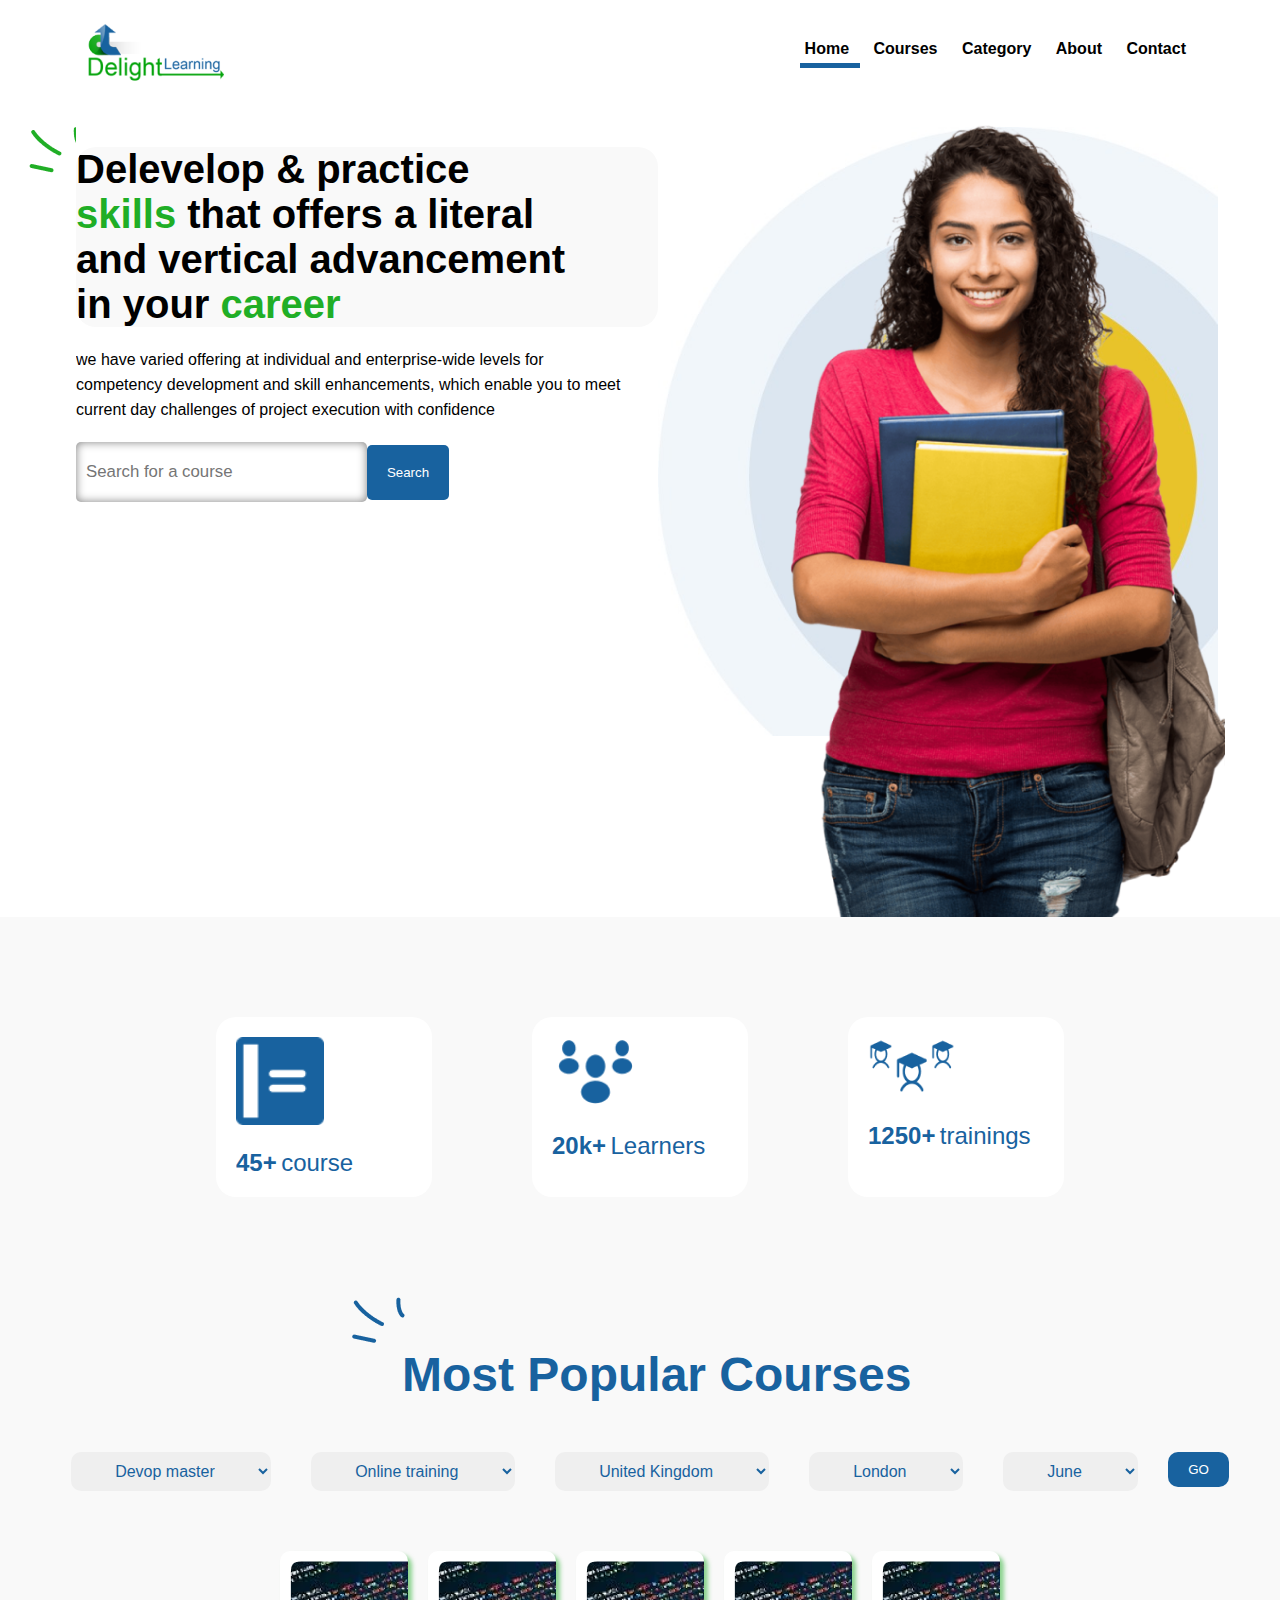
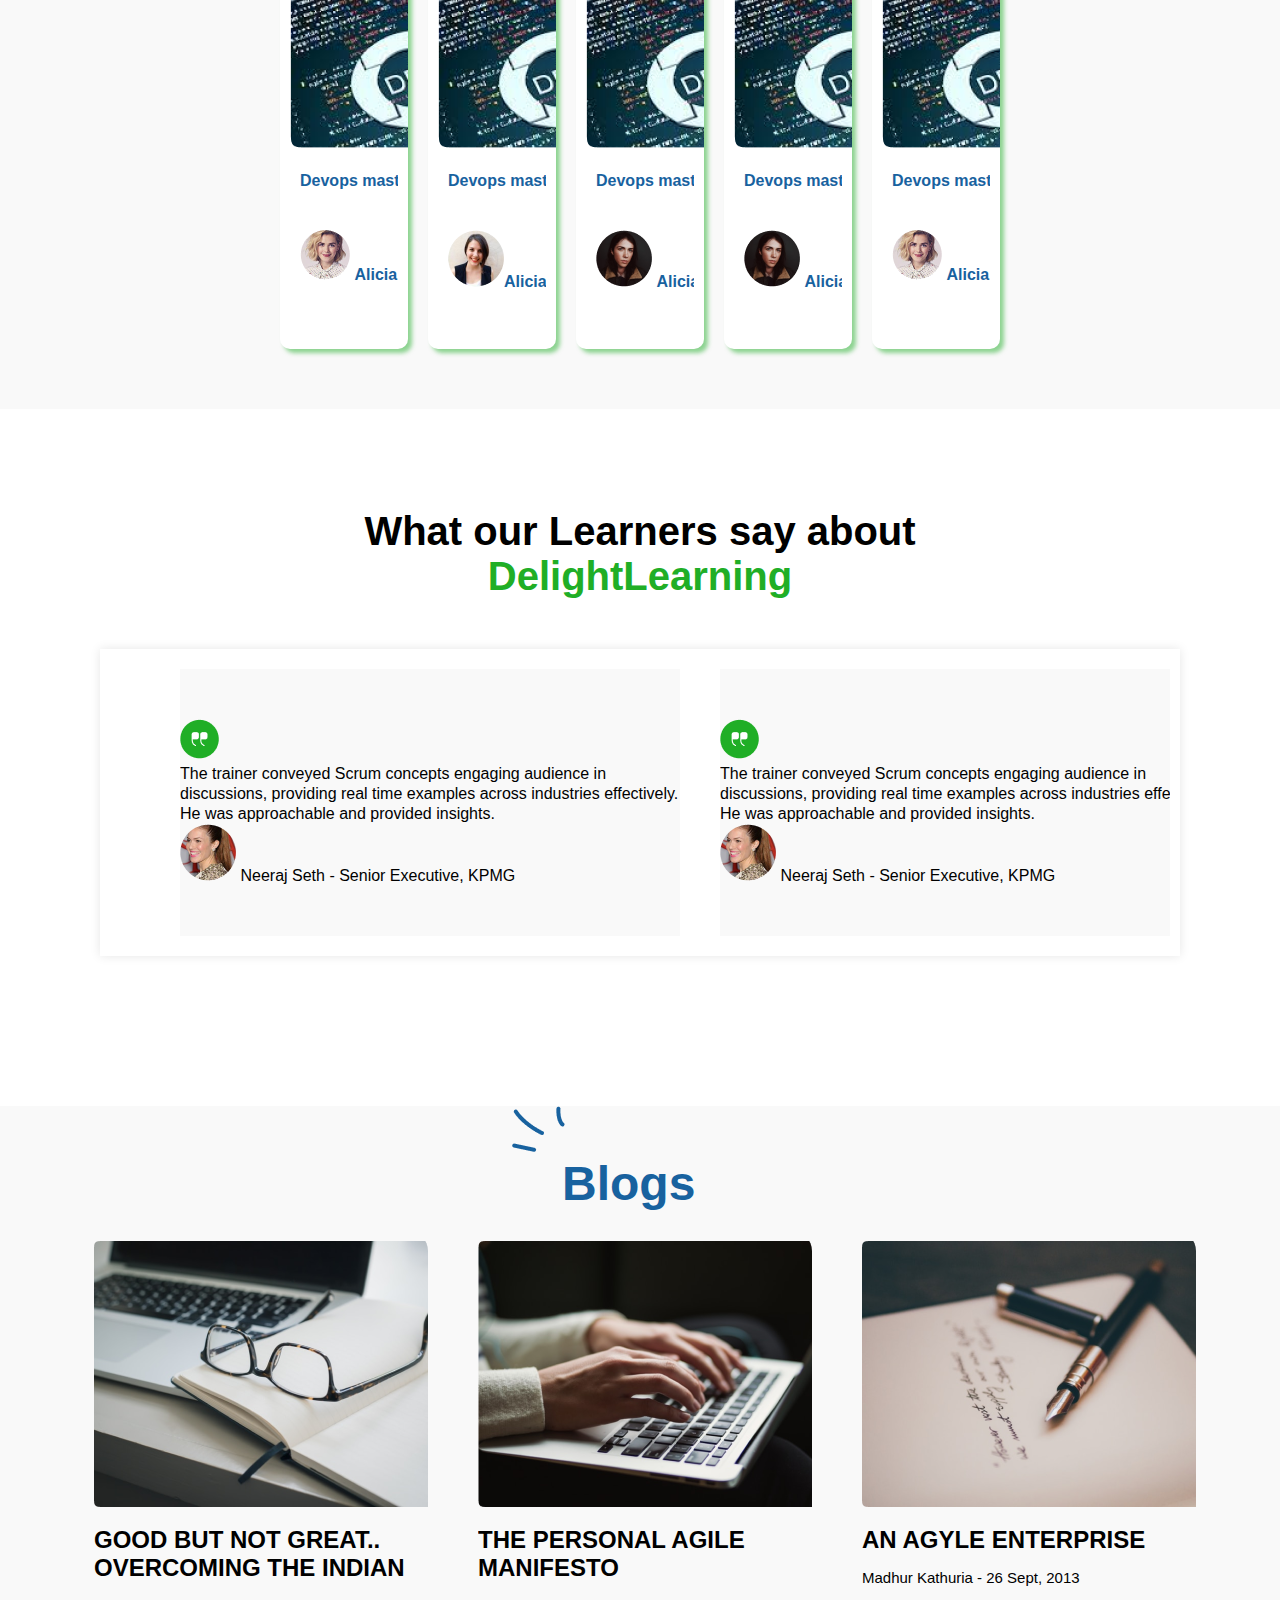
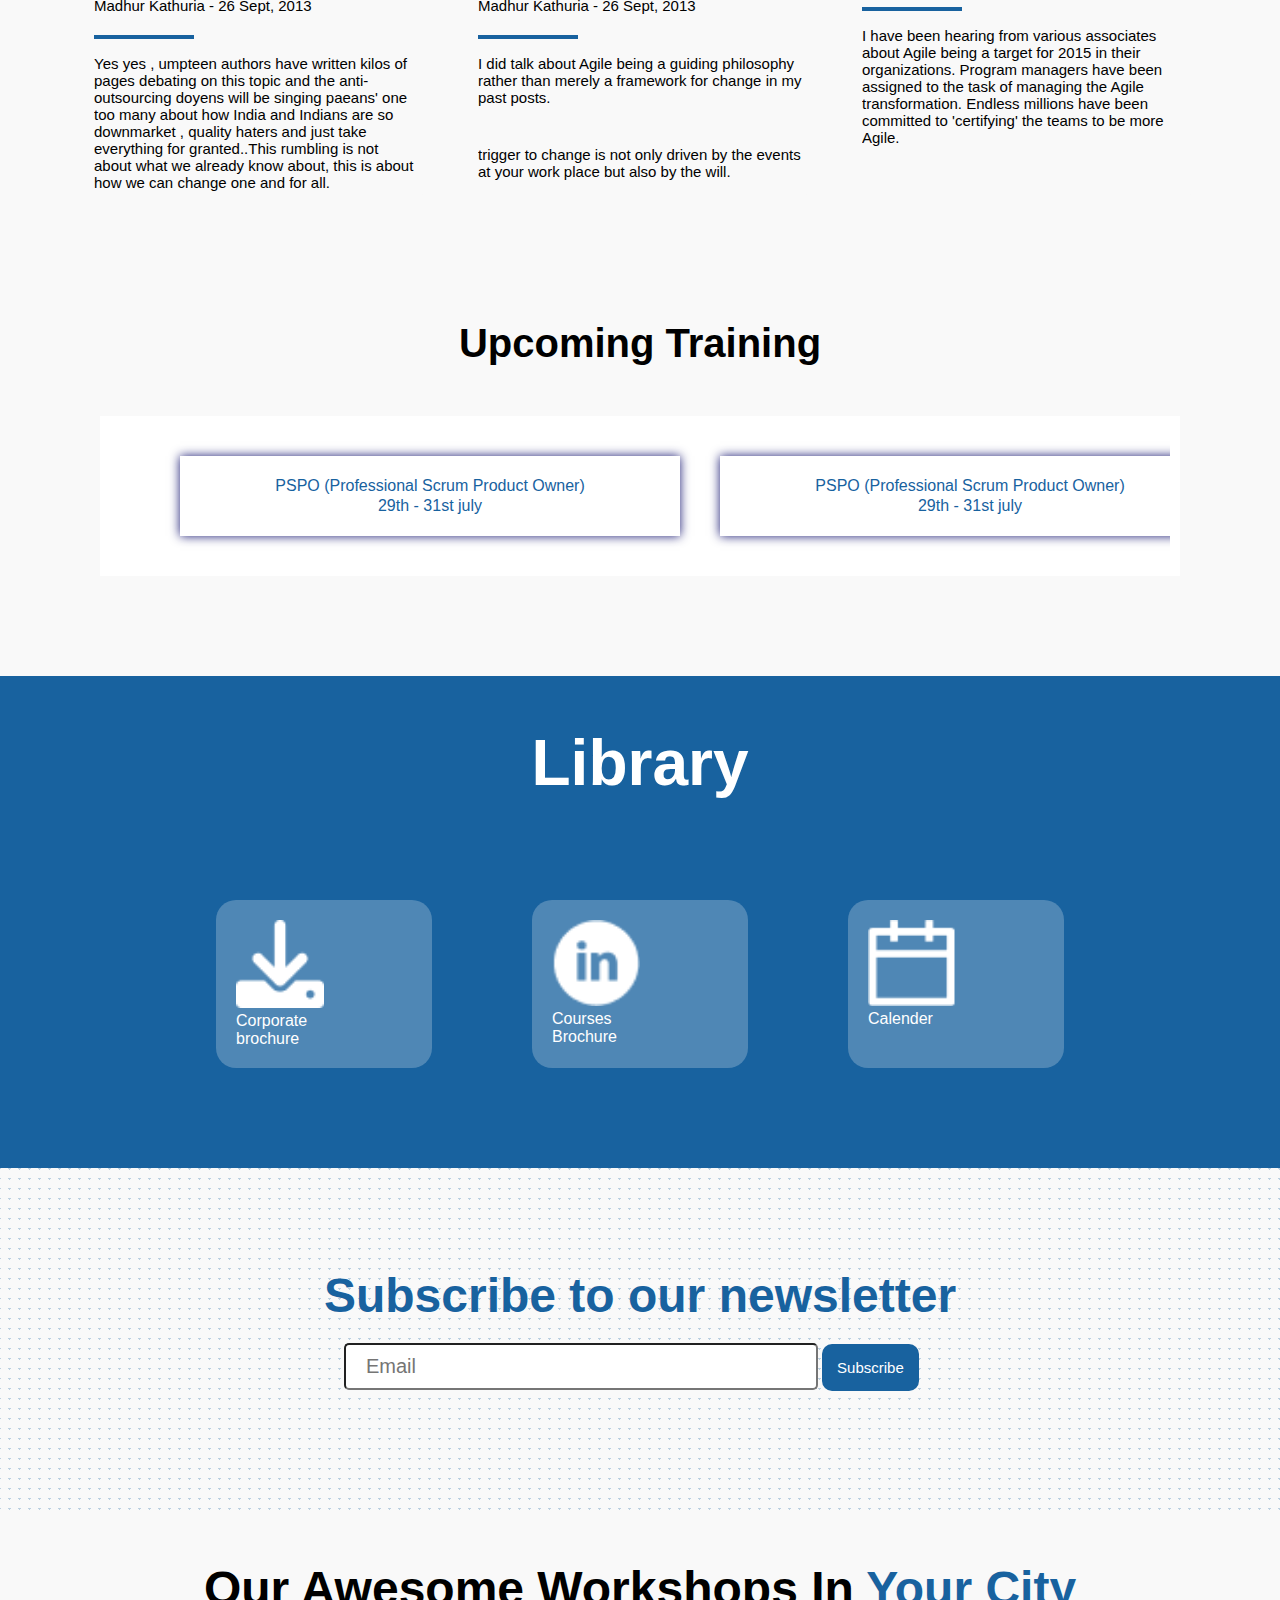
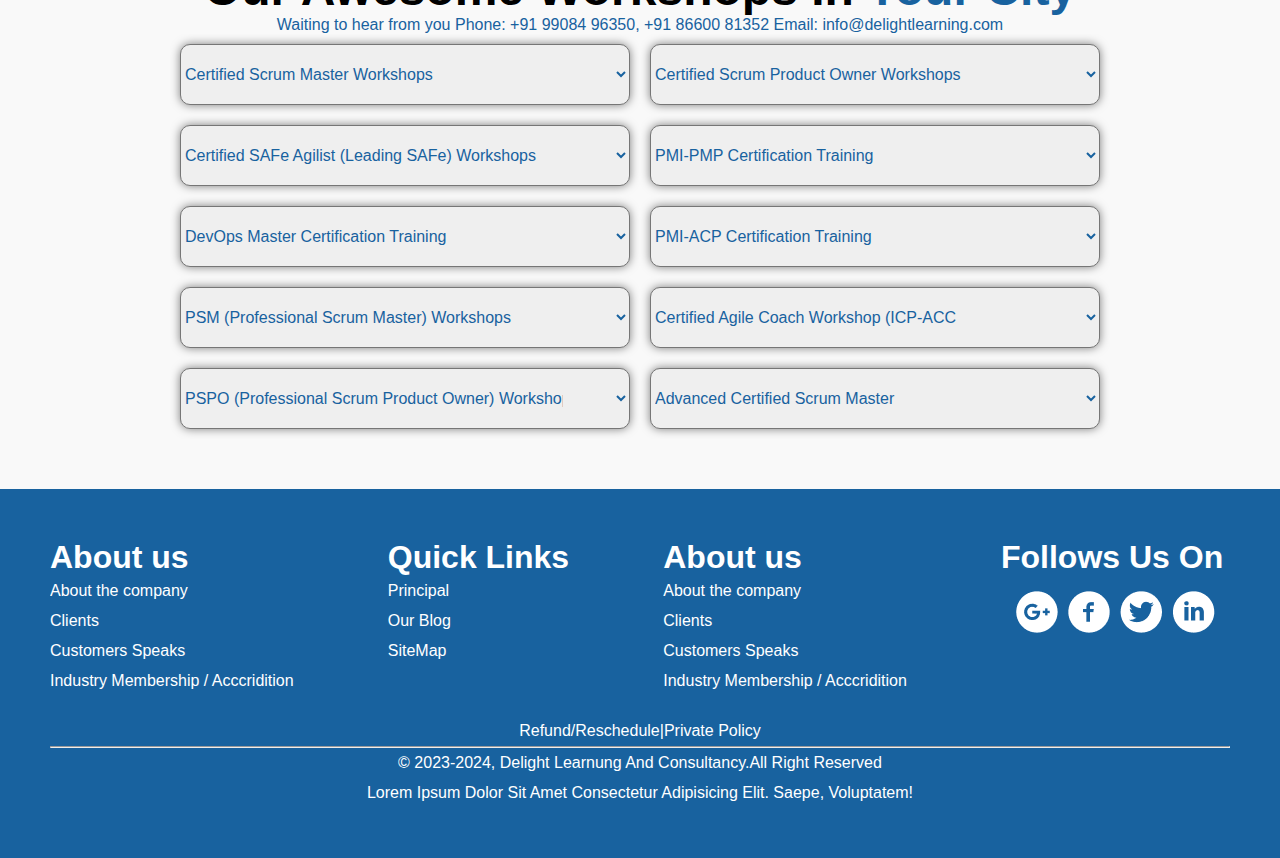
<file: index.html>
<!DOCTYPE html>
<html lang="en">
<head>
    <meta charset="UTF-8">
    <meta http-equiv="X-UA-Compatible" content="IE=edge">
    <meta name="viewport" content="width=device-width, initial-scale=1.0">
    <link rel="stylesheet" href="style.css">
    <link rel="icon" href="images/logo.png">
    <title>delight learning</title>
</head>
<body>

    <!--      THIS IS THE NAV BAR      -->

        <nav>
            <div class="logo">
                 <img src="images/logo.png" alt="logo" width="100%">
            </div>
           
            <ul>
                <div class="menu" id="menu">
                    <li><a href="#">Home</a></li>
                    <li><a href="#">Courses</a></li>
                    <li><a href="#">Category</a></li>
                    <li><a href="#">About</a></li>
                    <li><a href="#">Contact</a></li>
                </div> 
                
            </ul>


            <div class="togglebar" id="togglebar">
                <div class="menu-togglebar" id="menu-toggle">
                    <div class="bar"></div>
                    <div class="bar"></div>
                    <div class="bar"></div>
                </div>
            </div>

         
        </nav>


        <!--     THIS IS THE HEADING     -->
<header>

    <div class="container-of-all">
        <div class="head-content">
            <div>
                 <img src="images/Subtract.png" style="margin-left: 29px;">
            </div>

           <div class="info">
                 <h1>Delevelop & practice <br> <strong>skills</strong>  that offers a literal <br> and vertical advancement <br> in your <strong>career</strong>  </h1>
                 
                <p>we have varied offering at individual and enterprise-wide levels for competency development and skill enhancements, which enable you to meet current day challenges of project execution with confidence </p>

                <div class="rent">
                    <input type="search" placeholder="Search for a course"><button>Search</button>
                </div>

            </div>

             <div class="img-tin">
                <div>
                    <img src="images/hoverbg.jg.jpg" class="woman-bg" width="90%" height="90%">
                </div>

                <div>
                        <img src="images/pngwing.png" class="woman" width="100%" height="105%">
                </div>

    
        </div>

      
    </div> 

</header>

<section class="about-us">

    <div class="about-container">

        <div class="about-card">
            <img src="images/notebook.png" width="50%" >
            <div class="about-card-content">
                <strong>45+</strong> <small>course</small>
            </div>
        </div>

        <div class="about-card">
            <img src="images/group.png" width="50%">
            <div class="about-card-content">
                <strong>20k+</strong> <small>Learners</small>
            </div>
        </div>

        <div class="about-card">
            <img src="images/Group 7.png" width="50%">
            <div class="about-card-content">
                <strong>1250+</strong> <small>trainings</small>
            </div>
        </div>

    </div>

    <div class="courses">
        <div class="hdn">
            <div>
                <img src="images/Subtract2.png";>
            </div>
            <div>
                <h1>Most Popular Courses</h1>
            </div>
        </div>
       
        <div class="drop-down-container">
            <div class="dropdown-menu">

                <div class="down">
                    <select name="dropdown" id="menu">
                        <option value="">Devop master</option>
                    </select>
                </div>

                <div class="down">
                    <select name="dropdown" id="menu">
                        <option value="">Online training</option>
                    </select>
                </div>

                <div class="down">
                    <select name="dropdown" id="menu">
                        <option value="">United Kingdom</option>
                    </select>
                </div>

                <div class="down">
                    <select name="dropdown" id="menu">
                        <option value="">London</option>
                    </select>
                </div>

                <div class="down">
                    <select name="dropdown" id="menu">
                        <option value="">June</option>
                    </select>
                </div>  

                <div class="menu-btn">
                    <button>GO</button>
                </div>


            </div>
        </div>


        <!--     THIS IS THE COURSE card     -->

        <div class="slide-course-container">

            <div class="course-slide">
                <img src="images/devops.png">
                <div class="course-slide-content">
                    <div>
                        <span>Devops master</span> <strong>$50</strong>
                    </div>

                    <hr>

                    <div>
                        <img src="images/Ellipse 4.png"> <span>Alicia kate</span> <strong>4.5</strong>
                    </div>

                </div>
            </div>

            <div class="course-slide">
                <img src="images/devops.png"> 
                <div class="course-slide-content">
                    <div>
                        <span>Devops master</span> <strong>$50</strong>
                    </div>

                    <hr>

                    <div>
                        <img src="images/Ellipse 12b.png"><span>Alicia kate</span> <strong>4.5</strong>
                    </div>

                </div>
            </div>


             <div class="course-slide">
                <img src="images/devops.png">
                <div class="course-slide-content">
                    <div>
                        <span>Devops master</span> <strong>$50</strong>
                    </div>

                    <hr>

                    <div>
                        <img src="images/Ellipse 12c.png"> <span>Alicia kate</span> <strong>4.5</strong>
                    </div>

                </div>
            </div>

            <div class="course-slide">
                <img src="images/devops.png">
                <div class="course-slide-content">
                    <div>
                        <span>Devops master</span> <strong>$50</strong>
                    </div>

                    <hr>

                    <div>
                        <img src="images/Ellipse 12c.png"> <span>Alicia kate</span> <strong>4.5</strong>
                    </div>

                </div>
            </div>

            <div class="course-slide">
                <img src="images/devops.png">
                <div class="course-slide-content">
                    <div>
                        <span>Devops master</span> <strong>$50</strong>
                    </div>

                    <hr>

                    <div>
                        <img src="images/Ellipse 4.png"> <span>Alicia kate</span> <strong>4.5</strong>
                    </div>

                </div>
            </div>



        </div>


    </div>


</section>

        <!--    THIS IS THE LEARNERS SLIDER    -->

<section class="learners">
       
        <h1>What our Learners say about <br> <span>DelightLearning</span></h1>
      <div class="learners-container">

        <div class="learn-card">
            <div>
                <img src="images/Group 9.png">
            </div>
            <div class="learners-content">
                <p>The trainer conveyed Scrum concepts engaging audience in discussions, providing real time examples across industries effectively. He was approachable and provided insights.</p>
            </div>

            <div>
                <img src="images/Ellipse 12.png" alt="">
                <span>Neeraj Seth - Senior Executive, KPMG</span>
            </div>
            
        </div>

        <div class="learn-card">
            <div>
                <img src="images/Group 9.png">
            </div>
            <div class="learners-content">
                <p>The trainer conveyed Scrum concepts engaging audience in discussions, providing real time examples across industries effectively. He was approachable and provided insights.</p>
            </div>

            <div>
                <img src="images/Ellipse 12.png" alt="">
                <span>Neeraj Seth - Senior Executive, KPMG</span>
            </div>
            
        </div>

        <div class="learn-card">
            <div>
                <img src="images/Group 9.png">
            </div>
            <div class="learners-content">
                <p>The trainer conveyed Scrum concepts engaging audience in discussions, providing real time examples across industries effectively. He was approachable and provided insights.</p>
            </div>

            <div>
                <img src="images/Ellipse 12.png" alt="">
                <span>Neeraj Seth - Senior Executive, KPMG</span>
            </div>
            
        </div>


      </div> 

</section>

      <!--     THIS IS THE BLOG         -->

<section class="blgy">

    <div class="blg">
        <div>
          <img src="images/Subtract2.png";>
        </div>

        <div >
            <h1>Blogs</h1>
        </div>
    </div>

    <div class="blog">

        <div class="blog-card">
            <img src="images/Frame 26.png">
            <div class="blog-card-content">
                <h2> Good but not great.. <br> Overcoming the Indian</h2>
                <small> Madhur Kathuria - 26 Sept, 2013</small>

                <p>Yes yes , umpteen authors have written kilos of pages debating on this topic and the anti-outsourcing doyens will be singing paeans' one too many about how India and Indians are so downmarket , quality haters and just take everything for granted..This rumbling is not about what we already know about, this is about how we can change one and for all.</p>
            </div>
        </div>

        <div class="blog-card">
            <img src="images/Frame 27.png">
            <div class="blog-card-content">
                <h2> The Personal Agile <br> Manifesto</h2>
                <small> Madhur Kathuria - 26 Sept, 2013</small>

                <p>I did talk about Agile being a guiding philosophy rather than merely a framework for change in my past posts.</p>

                <p>trigger to change is not only driven by the events at your work place but also by the will.</p>
            </div>
        </div>

        <div class="blog-card">
            <img src="images/Frame 28.png">
            <div class="blog-card-content">
                <h2>An agyle enterprise</h2>
                <small> Madhur Kathuria - 26 Sept, 2013</small>

                <p>I have been hearing from various associates about Agile being a target for 2015 in their organizations. Program managers have been assigned to the task of managing the Agile transformation. Endless millions have been committed to 'certifying' the teams to be more Agile. </p>
            </div>
        </div>
    </div>


        <!-- THIS IS THE UPCOMING TRAINING SLIDER -->


        <section class="upcoming-training">
       
            <h1>Upcoming Training</h1>
          <div class="training-container">
    
            <div class="training-card">

                <div class="training-content">
                    <p>PSPO (Professional Scrum Product Owner) <br> 29th - 31st july</p>
                </div>
                
            </div>
    
            <div class="training-card">

                <div class="training-content">
                    <p>PSPO (Professional Scrum Product Owner) <br>29th - 31st july</p>
                </div>
    
                
            </div>
    
            <div class="training-card">

                 <div class="training-content">
                    <p>PSPO (Professional Scrum Product Owner) <br>29th - 31st july</p>
            </div>
    
          </div> 
    
    


</section>


    <!--    THIS IS THE LIBRARY SECTION    -->

    <section class="library">
        <h1>Library</h1>
        <div class="library-container">

            <div class="library-card">
                <img src="images/fa6-solid_download.png" width="50%" >
                <div class="library-card-content">
                    <p>Corporate <br> brochure</p>
                </div>
            </div>
    
            <div class="library-card">
                <img src="images/linkedin.png" width="50%">
                <div class="library-card-content">
                    <p>Courses <br> Brochure</p>
                </div>
            </div>
    
            <div class="library-card">
                <img src="images/Vector.png" width="50%">
                <div class="library-card-content">
                   <p>Calender</p>
                </div>
            </div>
    
        </div>



    </section>


    <!--     THIS IS THE NEWSLETTER    -->

    <section class="newsletter">

        <div class="newsletter-container">
            <h1>Subscribe to our newsletter</h1>
            <div class="newsletter-content">
                <input required type="email" id="newsletter" placeholder="Email">
                <label for="newsletter"><button>Subscribe</button></label>
            </div>
        </div>


    </section>


    <!--         THIS IS THE WORKSHOP       -->


    <section class="workshop">
            <h1>Our Awesome Workshops In <span>Your City</span> </h1>
            <p>Waiting to hear from you Phone: +91 99084 96350, +91 86600 81352 Email: info@delightlearning.com</p>
        <div class="workshop-container">

            <div class="workshop-item">
                <div>
                    <select name="shop" id="">
                        <option value="">Certified Scrum Master Workshops </option>
                    </select>
                </div>

                <div>   
                    <select name="shop" id="">
                        <option value=""> Certified Scrum Product Owner Workshops </option>
                    </select>
                </div>
            </div>


            <div class="workshop-item">
                <div>
                    <select name="shop" id="">
                        <option value=""> Certified SAFe Agilist (Leading SAFe) Workshops </option>
                    </select>
                </div>


                <div>   
                    <select name="shop" id="">
                        <option value=""> PMI-PMP Certification Training </option>
                    </select>
                </div>
            </div>


            <div class="workshop-item">
                <div>
                    <select name="shop" id="">
                        <option value=""> DevOps Master Certification Training </option>
                    </select>
                </div>

                <div>   
                    <select name="shop" id="">
                        <option value="">PMI-ACP Certification Training </option>
                    </select>
                </div>
            </div>


            <div class="workshop-item">
                <div>
                    <select name="shop" id="">
                        <option value=""> PSM (Professional Scrum Master) Workshops </option>
                    </select>
                </div>

                <div>   
                    <select name="shop" id="">
                        <option value=""> Certified Agile Coach Workshop (ICP-ACC </option>
                    </select>
                </div>
            </div>


            <div class="workshop-item">
                <div>
                    <select name="shop" id="">
                        <option value=""> PSPO (Professional Scrum Product Owner) Workshops </option>
                    </select>
                </div>

                <div>   
                    <select name="shop" id="">
                        <option value="">Advanced Certified Scrum Master</option>
                    </select>
                </div>
            </div>

                <div class="see-more">
                    <h3>see more</h3>
                </div>
            

        </div>

    </section>



        <!--    THIS IS THE FOOTER    -->

    <footer>

        <div class="footer-container">

            <div class="fts0">
                <div>
                <h1>About us</h1>
                    <p>About the company</p>
                    <p>Clients</p>
                    <p>Customers Speaks</p>
                    <p>Industry Membership / Acccridition</p>
                </div>

            </div>

            <div class="fts">
                <div>
                    <h1>Quick Links</h1>
                    <div>
                        <p>Principal</p>
                        <p>Our Blog</p>
                        <p>SiteMap</p>
                    </div>
                </div>

            </div>


            

            <div class="fts">
                <h1>About us</h1>
                <div>
                    <p>About the company</p>
                    <p>Clients</p>
                    <p>Customers Speaks</p>
                    <p>Industry Membership / Acccridition</p>
                </div>
            </div>


            <div class="fts">
                <h1>Follows Us On</h1>
                <div class="socials">
                    <img src="images/google+.png" alt="">
                    <img src="images/facebook.png" alt="">
                    <img src="images/twitter.png" alt="">
                    <img src="images/linkedin.png" alt="">
                </div>
            </div>
        </div>


        <div class="extra-container">
            <div>
                <p>Refund/Reschedule|Private Policy</p>
                <hr >
                <p>© 2023-2024, Delight Learnung And Consultancy.All Right Reserved <br>
                    Lorem Ipsum Dolor Sit Amet Consectetur Adipisicing Elit. Saepe, Voluptatem!</p>
            </div>
            
        </div>

    </footer>





</body>
<script src="script.js"></script>
</html>
</file>
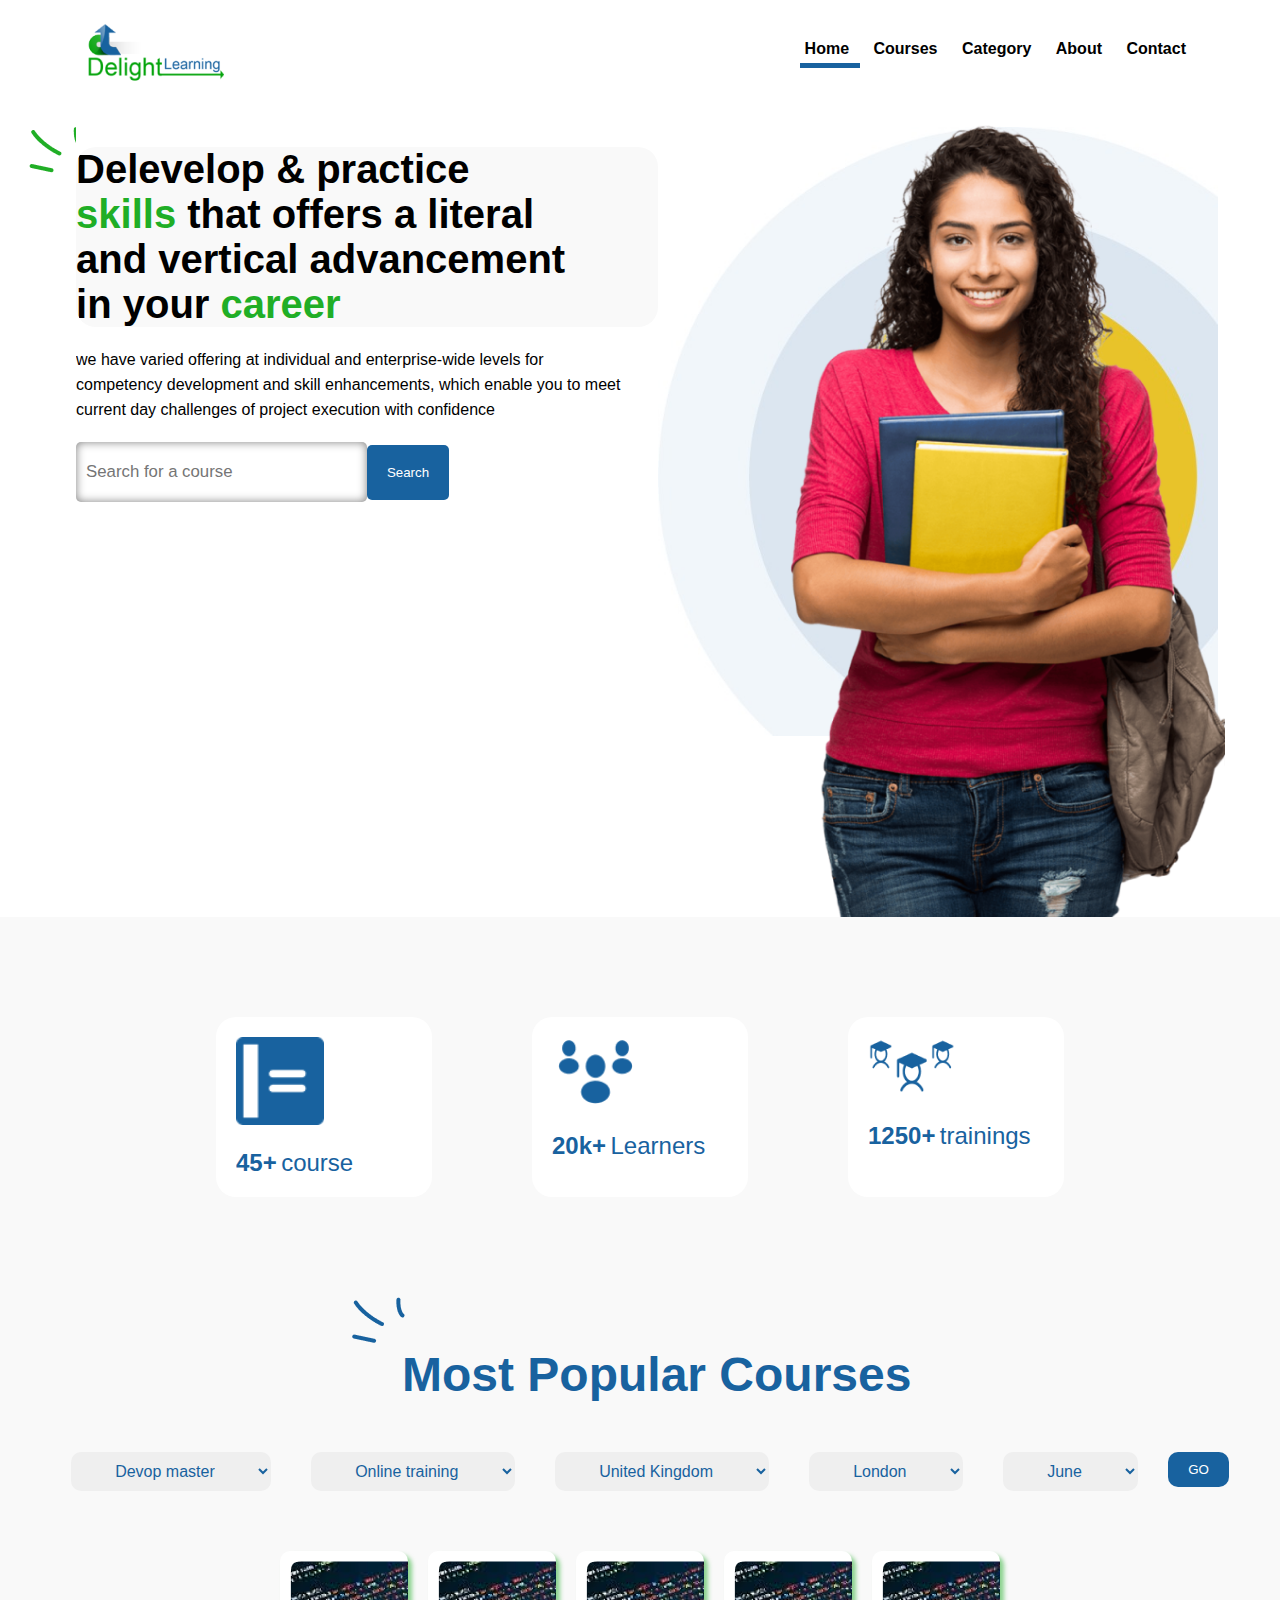
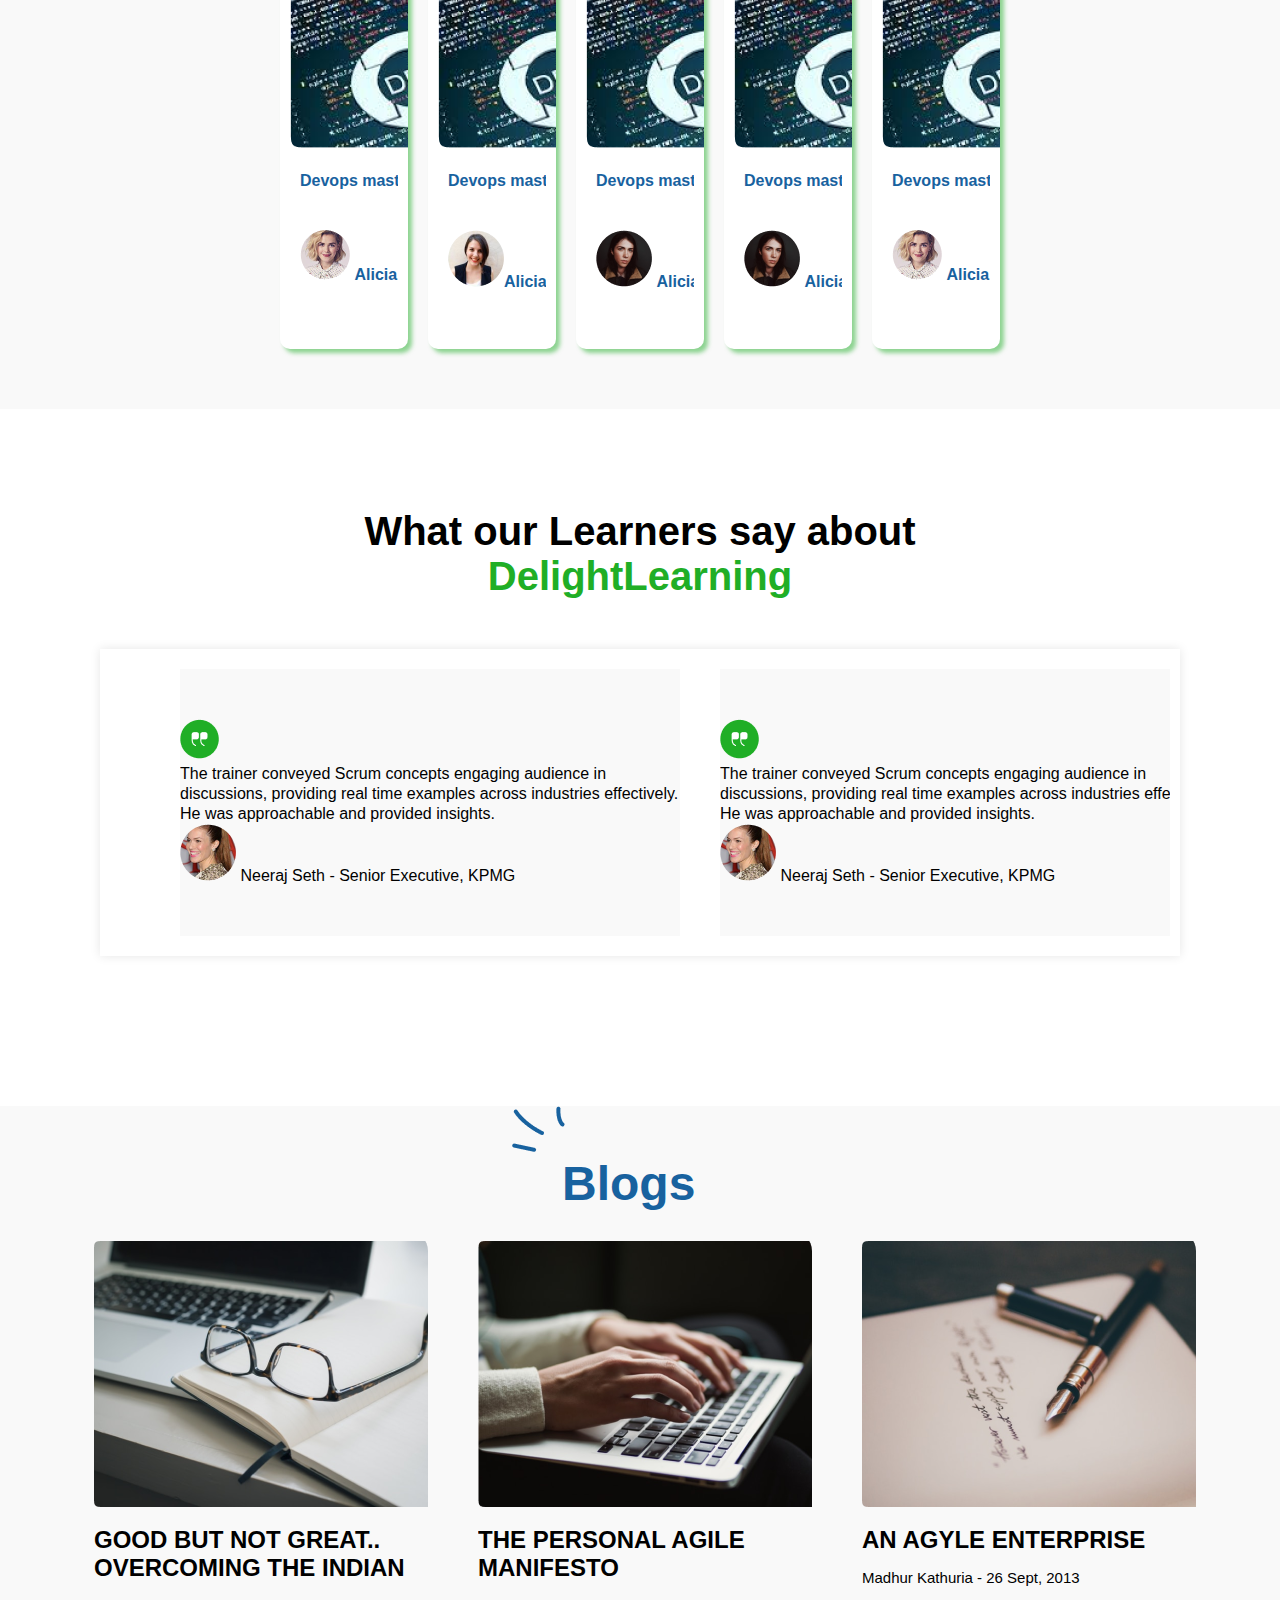
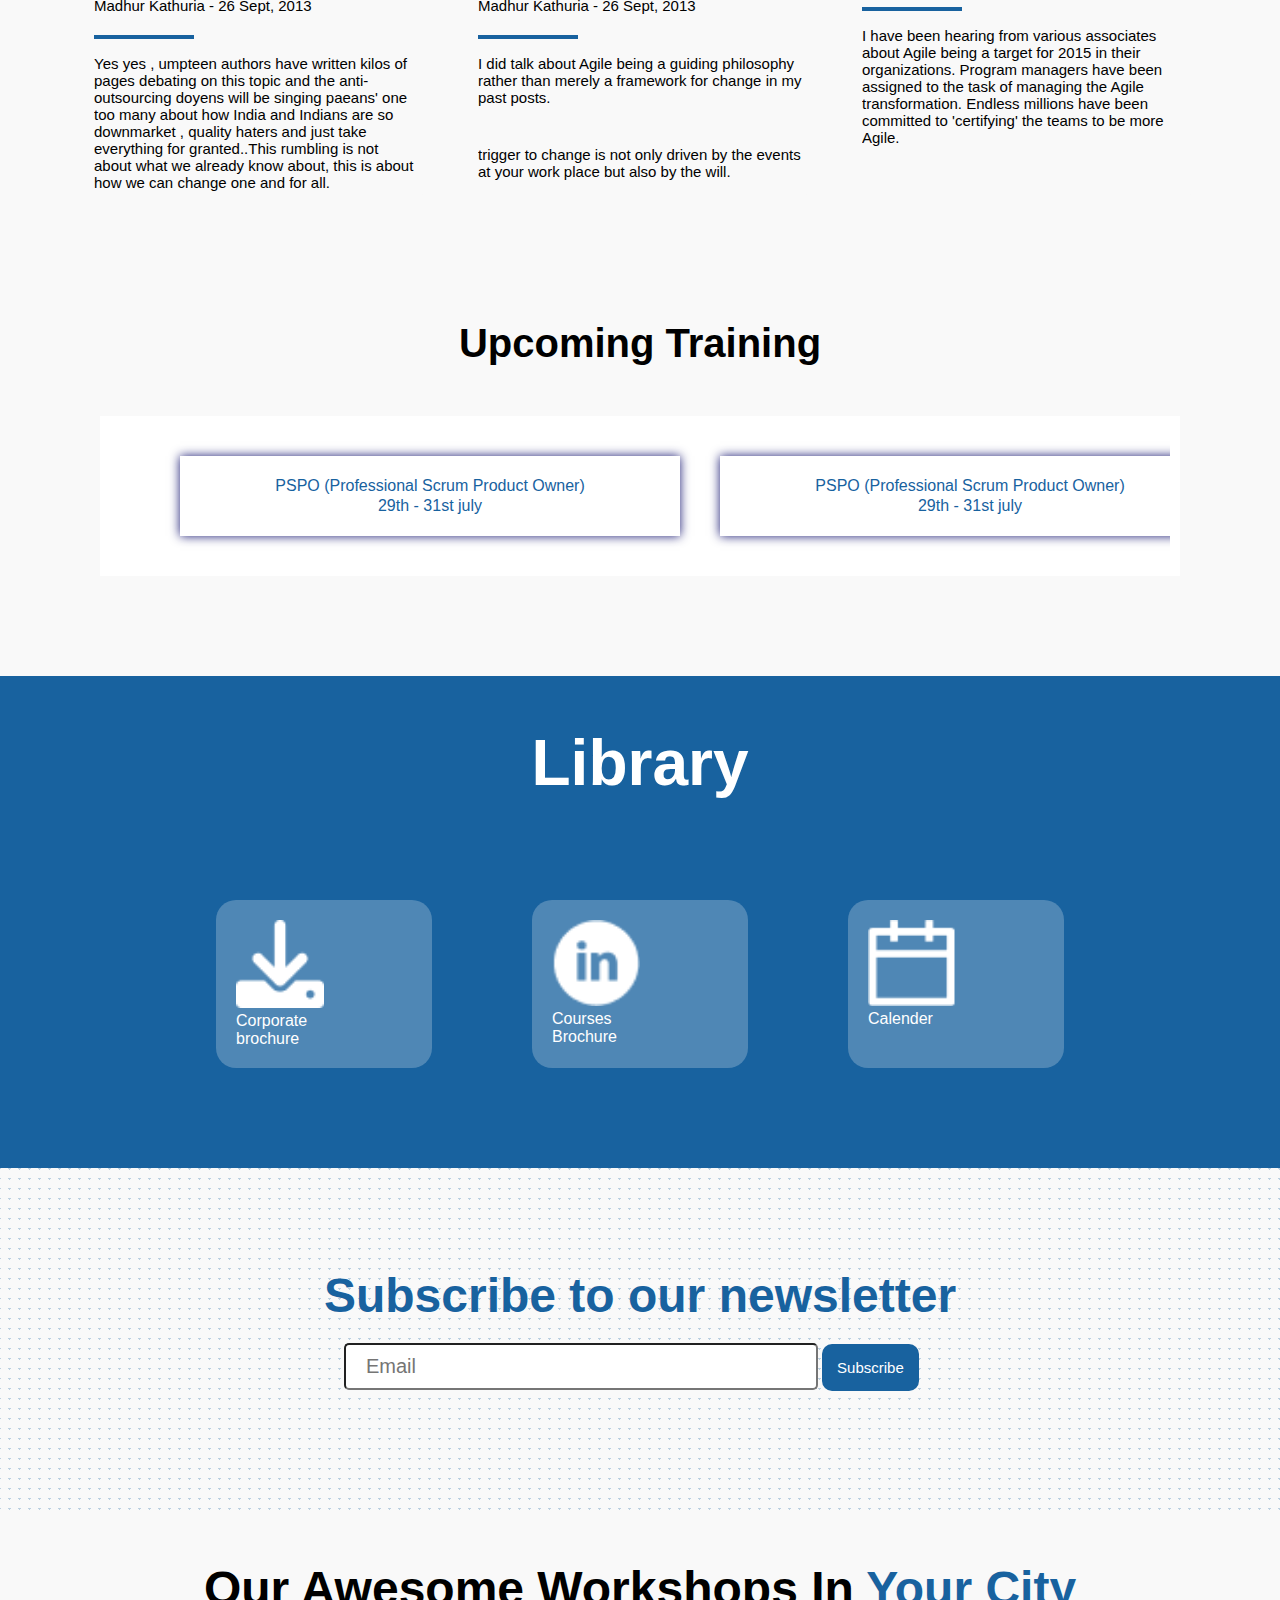
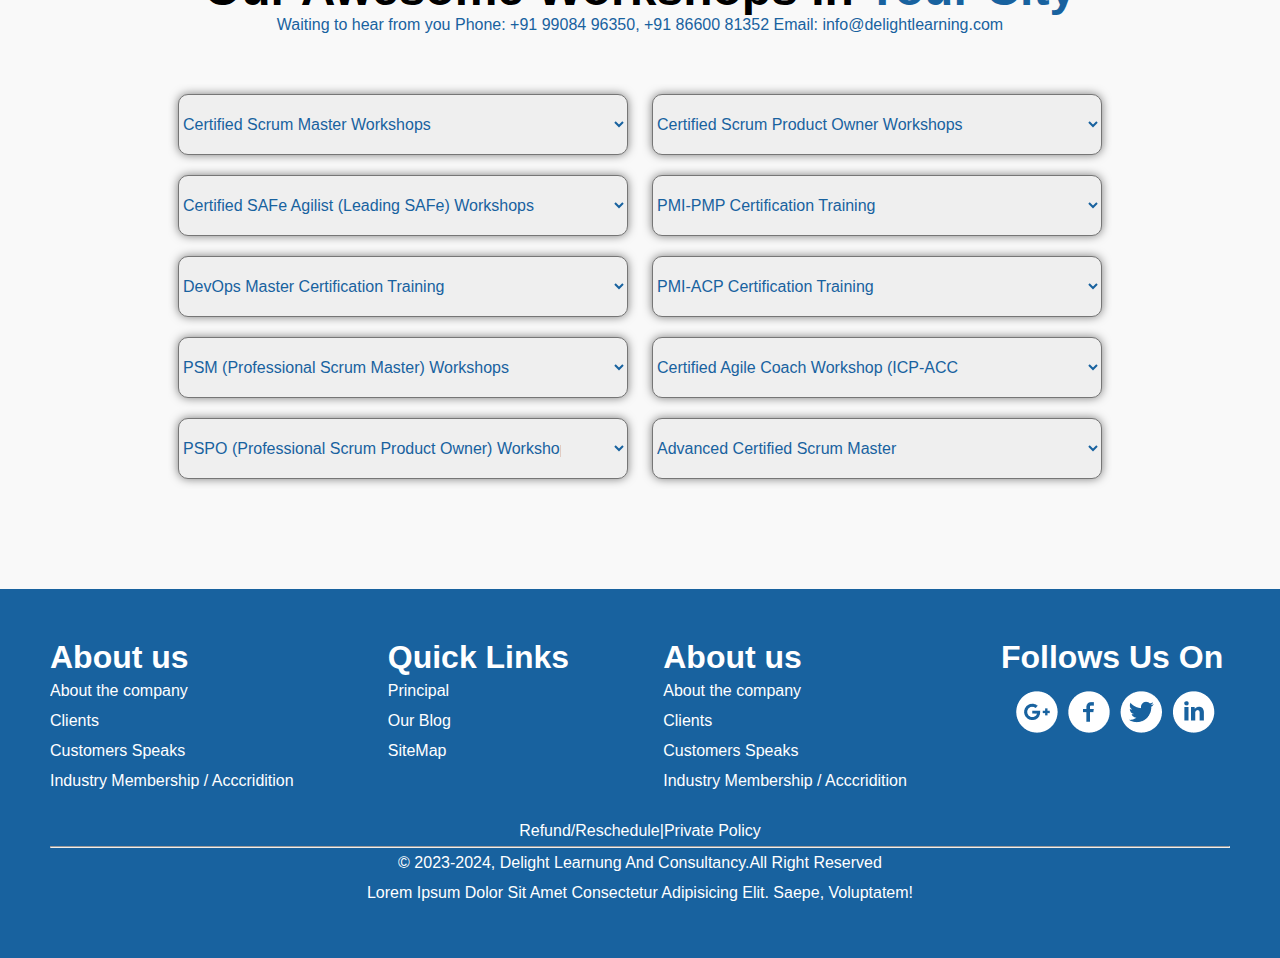
<file: delight/index.html>
<!DOCTYPE html>
<html lang="en">
<head>
    <meta charset="UTF-8">
    <meta http-equiv="X-UA-Compatible" content="IE=edge">
    <meta name="viewport" content="width=device-width, initial-scale=1.0">
    <link rel="stylesheet" href="delight learning.css">
    <link rel="icon" href="images/logo.png">
    <title>delight learning</title>
</head>
<body>

    <!--      THIS IS THE NAV BAR      -->

        <nav>
            <div class="logo">
                 <img src="images/logo.png" alt="logo" width="100%">
            </div>
           
            <ul>
                <div class="menu" id="menu">
                    <li><a href="#">Home</a></li>
                    <li><a href="#">Courses</a></li>
                    <li><a href="#">Category</a></li>
                    <li><a href="#">About</a></li>
                    <li><a href="#">Contact</a></li>
                </div> 
                
            </ul>

            <div class="togglebar" id="togglebar">
                <div class="menu-togglebar" id="menu-toggle">
                    <div class="bar"></div>
                    <div class="bar"></div>
                    <div class="bar"></div>
                </div>
            </div>

         
        </nav>


        <!--     THIS IS THE HEADING     -->
<header>

    <div class="container-of-all">
        <div class="head-content">
            <div>
                 <img src="images/Subtract.png" style="margin-left: 29px;">
            </div>

           <div class="info">
                 <h1>Delevelop & practice <br> <strong>skills</strong>  that offers a literal <br> and vertical advancement <br> in your <strong>career</strong>  </h1>
                 
                <p>we have varied offering at individual and enterprise-wide levels for competency development and skill enhancements, which enable you to meet current day challenges of project execution with confidence </p>

                <div class="rent">
                    <input type="search" placeholder="Search for a course"><button>Search</button>
                </div>

            </div>

             <div class="img-tin">
                <div>
                    <img src="images/hoverbg.jg.jpg" class="woman-bg" width="90%" height="90%">
                </div>

                <div>
                        <img src="images/pngwing.png" class="woman" width="100%" height="105%">
                </div>

    
        </div>

      
    </div> 

</header>

<section class="about-us">

    <div class="about-container">

        <div class="about-card">
            <img src="images/notebook.png" width="50%" >
            <div class="about-card-content">
                <strong>45+</strong> <small>course</small>
            </div>
        </div>

        <div class="about-card">
            <img src="images/group.png" width="50%">
            <div class="about-card-content">
                <strong>20k+</strong> <small>Learners</small>
            </div>
        </div>

        <div class="about-card">
            <img src="images/Group 7.png" width="50%">
            <div class="about-card-content">
                <strong>1250+</strong> <small>trainings</small>
            </div>
        </div>

    </div>

    <div class="courses">
        <div class="hdn">
            <div>
                <img src="images/Subtract2.png";>
            </div>
            <div>
                <h1>Most Popular Courses</h1>
            </div>
        </div>
       
        <div class="drop-down-container">
            <div class="dropdown-menu">

                <div class="down">
                    <select name="dropdown" id="menu">
                        <option value="">Devop master</option>
                    </select>
                </div>

                <div class="down">
                    <select name="dropdown" id="menu">
                        <option value="">Online training</option>
                    </select>
                </div>

                <div class="down">
                    <select name="dropdown" id="menu">
                        <option value="">United Kingdom</option>
                    </select>
                </div>

                <div class="down">
                    <select name="dropdown" id="menu">
                        <option value="">London</option>
                    </select>
                </div>

                <div class="down">
                    <select name="dropdown" id="menu">
                        <option value="">June</option>
                    </select>
                </div>  

                <div class="menu-btn">
                    <button>GO</button>
                </div>


            </div>
        </div>


        <!--     THIS IS THE COURSE card     -->

        <div class="slide-course-container">

            <div class="course-slide">
                <img src="images/devops.png">
                <div class="course-slide-content">
                    <div>
                        <span>Devops master</span> <strong>$50</strong>
                    </div>

                    <hr>

                    <div>
                        <img src="images/Ellipse 4.png"> <span>Alicia kate</span> <strong>4.5</strong>
                    </div>

                </div>
            </div>

            <div class="course-slide">
                <img src="images/devops.png"> 
                <div class="course-slide-content">
                    <div>
                        <span>Devops master</span> <strong>$50</strong>
                    </div>

                    <hr>

                    <div>
                        <img src="images/Ellipse 12b.png"><span>Alicia kate</span> <strong>4.5</strong>
                    </div>

                </div>
            </div>


             <div class="course-slide">
                <img src="images/devops.png">
                <div class="course-slide-content">
                    <div>
                        <span>Devops master</span> <strong>$50</strong>
                    </div>

                    <hr>

                    <div>
                        <img src="images/Ellipse 12c.png"> <span>Alicia kate</span> <strong>4.5</strong>
                    </div>

                </div>
            </div>

            <div class="course-slide">
                <img src="images/devops.png">
                <div class="course-slide-content">
                    <div>
                        <span>Devops master</span> <strong>$50</strong>
                    </div>

                    <hr>

                    <div>
                        <img src="images/Ellipse 12c.png"> <span>Alicia kate</span> <strong>4.5</strong>
                    </div>

                </div>
            </div>

            <div class="course-slide">
                <img src="images/devops.png">
                <div class="course-slide-content">
                    <div>
                        <span>Devops master</span> <strong>$50</strong>
                    </div>

                    <hr>

                    <div>
                        <img src="images/Ellipse 4.png"> <span>Alicia kate</span> <strong>4.5</strong>
                    </div>

                </div>
            </div>



        </div>


    </div>


</section>

        <!--    THIS IS THE LEARNERS SLIDER    -->

<section class="learners">
       
        <h1>What our Learners say about <br> <span>DelightLearning</span></h1>
      <div class="learners-container">

        <div class="learn-card">
            <div>
                <img src="images/Group 9.png">
            </div>
            <div class="learners-content">
                <p>The trainer conveyed Scrum concepts engaging audience in discussions, providing real time examples across industries effectively. He was approachable and provided insights.</p>
            </div>

            <div>
                <img src="images/Ellipse 12.png" alt="">
                <span>Neeraj Seth - Senior Executive, KPMG</span>
            </div>
            
        </div>

        <div class="learn-card">
            <div>
                <img src="images/Group 9.png">
            </div>
            <div class="learners-content">
                <p>The trainer conveyed Scrum concepts engaging audience in discussions, providing real time examples across industries effectively. He was approachable and provided insights.</p>
            </div>

            <div>
                <img src="images/Ellipse 12.png" alt="">
                <span>Neeraj Seth - Senior Executive, KPMG</span>
            </div>
            
        </div>

        <div class="learn-card">
            <div>
                <img src="images/Group 9.png">
            </div>
            <div class="learners-content">
                <p>The trainer conveyed Scrum concepts engaging audience in discussions, providing real time examples across industries effectively. He was approachable and provided insights.</p>
            </div>

            <div>
                <img src="images/Ellipse 12.png" alt="">
                <span>Neeraj Seth - Senior Executive, KPMG</span>
            </div>
            
        </div>


      </div> 

</section>

      <!--     THIS IS THE BLOG         -->

<section class="blgy">

    <div class="blg">
        <div>
          <img src="images/Subtract2.png";>
        </div>

        <div >
            <h1>Blogs</h1>
        </div>
    </div>

    <div class="blog">

        <div class="blog-card">
            <img src="images/Frame 26.png">
            <div class="blog-card-content">
                <h2> Good but not great.. <br> Overcoming the Indian</h2>
                <small> Madhur Kathuria - 26 Sept, 2013</small>

                <p>Yes yes , umpteen authors have written kilos of pages debating on this topic and the anti-outsourcing doyens will be singing paeans' one too many about how India and Indians are so downmarket , quality haters and just take everything for granted..This rumbling is not about what we already know about, this is about how we can change one and for all.</p>
            </div>
        </div>

        <div class="blog-card">
            <img src="images/Frame 27.png">
            <div class="blog-card-content">
                <h2> The Personal Agile <br> Manifesto</h2>
                <small> Madhur Kathuria - 26 Sept, 2013</small>

                <p>I did talk about Agile being a guiding philosophy rather than merely a framework for change in my past posts.</p>

                <p>trigger to change is not only driven by the events at your work place but also by the will.</p>
            </div>
        </div>

        <div class="blog-card">
            <img src="images/Frame 28.png">
            <div class="blog-card-content">
                <h2>An agyle enterprise</h2>
                <small> Madhur Kathuria - 26 Sept, 2013</small>

                <p>I have been hearing from various associates about Agile being a target for 2015 in their organizations. Program managers have been assigned to the task of managing the Agile transformation. Endless millions have been committed to 'certifying' the teams to be more Agile. </p>
            </div>
        </div>
    </div>


        <!-- THIS IS THE UPCOMING TRAINING SLIDER -->


        <section class="upcoming-training">
       
            <h1>Upcoming Training</h1>
          <div class="training-container">
    
            <div class="training-card">

                <div class="training-content">
                    <p>PSPO (Professional Scrum Product Owner) <br> 29th - 31st july</p>
                </div>
                
            </div>
    
            <div class="training-card">

                <div class="training-content">
                    <p>PSPO (Professional Scrum Product Owner) <br>29th - 31st july</p>
                </div>
    
                
            </div>
    
            <div class="training-card">

                 <div class="training-content">
                    <p>PSPO (Professional Scrum Product Owner) <br>29th - 31st july</p>
            </div>
    
          </div> 
    
    


</section>


    <!--    THIS IS THE LIBRARY SECTION    -->

    <section class="library">
        <h1>Library</h1>
        <div class="library-container">

            <div class="library-card">
                <img src="images/fa6-solid_download.png" width="50%" >
                <div class="library-card-content">
                    <p>Corporate <br> brochure</p>
                </div>
            </div>
    
            <div class="library-card">
                <img src="images/linkedin.png" width="50%">
                <div class="library-card-content">
                    <p>Courses <br> Brochure</p>
                </div>
            </div>
    
            <div class="library-card">
                <img src="images/Vector.png" width="50%">
                <div class="library-card-content">
                   <p>Calender</p>
                </div>
            </div>
    
        </div>



    </section>


    <!--     THIS IS THE NEWSLETTER    -->

    <section class="newsletter">

        <div class="newsletter-container">
            <h1>Subscribe to our newsletter</h1>
            <div class="newsletter-content">
                <input required type="email" id="newsletter" placeholder="Email">
                <label for="newsletter"><button>Subscribe</button></label>
            </div>
        </div>


    </section>


    <!--         THIS IS THE WORKSHOP       -->


    <section class="workshop">
            <h1>Our Awesome Workshops In <span>Your City</span> </h1>
            <p>Waiting to hear from you Phone: +91 99084 96350, +91 86600 81352 Email: info@delightlearning.com</p>
        <div class="workshop-container">

            <div class="workshop-item">
                <div>
                    <select name="shop" id="">
                        <option value="">Certified Scrum Master Workshops </option>
                    </select>
                </div>

                <div>   
                    <select name="shop" id="">
                        <option value=""> Certified Scrum Product Owner Workshops </option>
                    </select>
                </div>
            </div>


            <div class="workshop-item">
                <div>
                    <select name="shop" id="">
                        <option value=""> Certified SAFe Agilist (Leading SAFe) Workshops </option>
                    </select>
                </div>


                <div>   
                    <select name="shop" id="">
                        <option value=""> PMI-PMP Certification Training </option>
                    </select>
                </div>
            </div>


            <div class="workshop-item">
                <div>
                    <select name="shop" id="">
                        <option value=""> DevOps Master Certification Training </option>
                    </select>
                </div>

                <div>   
                    <select name="shop" id="">
                        <option value="">PMI-ACP Certification Training </option>
                    </select>
                </div>
            </div>


            <div class="workshop-item">
                <div>
                    <select name="shop" id="">
                        <option value=""> PSM (Professional Scrum Master) Workshops </option>
                    </select>
                </div>

                <div>   
                    <select name="shop" id="">
                        <option value=""> Certified Agile Coach Workshop (ICP-ACC </option>
                    </select>
                </div>
            </div>


            <div class="workshop-item">
                <div>
                    <select name="shop" id="">
                        <option value=""> PSPO (Professional Scrum Product Owner) Workshops </option>
                    </select>
                </div>

                <div>   
                    <select name="shop" id="">
                        <option value="">Advanced Certified Scrum Master</option>
                    </select>
                </div>
            </div>

                <div class="see-more">
                    <h3>see more</h3>
                </div>
            

        </div>

    </section>



        <!--    THIS IS THE FOOTER    -->

    <footer>

        <div class="footer-container">

            <div class="fts0">
                <div>
                <h1>About us</h1>
                    <p>About the company</p>
                    <p>Clients</p>
                    <p>Customers Speaks</p>
                    <p>Industry Membership / Acccridition</p>
                </div>

            </div>

            <div class="fts">
                <div>
                    <h1>Quick Links</h1>
                    <div>
                        <p>Principal</p>
                        <p>Our Blog</p>
                        <p>SiteMap</p>
                    </div>
                </div>

            </div>


            

            <div class="fts">
                <h1>About us</h1>
                <div>
                    <p>About the company</p>
                    <p>Clients</p>
                    <p>Customers Speaks</p>
                    <p>Industry Membership / Acccridition</p>
                </div>
            </div>


            <div class="fts">
                <h1>Follows Us On</h1>
                <div class="socials">
                    <img src="images/google+.png" alt="">
                    <img src="images/facebook.png" alt="">
                    <img src="images/twitter.png" alt="">
                    <img src="images/linkedin.png" alt="">
                </div>
            </div>
        </div>


        <div class="extra-container">
            <div>
                <p>Refund/Reschedule|Private Policy</p>
                <hr >
                <p>© 2023-2024, Delight Learnung And Consultancy.All Right Reserved <br>
                    Lorem Ipsum Dolor Sit Amet Consectetur Adipisicing Elit. Saepe, Voluptatem!</p>
            </div>
            
        </div>

    </footer>





</body>
<script src="delight learning.js"></script>
</html>
</file>
<file: style.css>
*{
    margin: 0;
    padding: 0;
    box-sizing: border-box;
    font-family: "poppins", sans-serif;
    overflow-x: hidden;

}

:root{
    --dblue--:#18629f;
    --dgreen--:#20ae26;
}

  /*     THIS IS THE STYLE FOR THE NAV BAR     */
.logo{
    margin-left: 20px;
}

nav{
    display: flex;
    justify-content:space-between;
    margin:20px auto;
    width: 90%;
}

nav ul{
    /* justify-content: center; */
    padding: 20px;
}

nav ul li{
    list-style-type: none;
    display: inline;
    margin: 10px ;
    /* justify-content: center; */
}

ul li a{
    text-decoration: none;
    color: black;
    font-weight: bold;
   
}

.togglebar{
    justify-content: center;
    padding: 20px;
    display: none;
}

.bar{
    background-color: #6e9dc3;
    padding: 1px 15px;
    margin: 5px;
}

ul li a::after{
    content: '';
    display: block;
    position: absolute;
    width: 60px;
    height: 5px;
    margin: 5px;
    transition: width 0.5s ;
    background-color: var(--dblue--);
}

/*    THIS IS THE STYLE FOR THE HEADER TITLE    */

header{
    margin-top: 50px;
    margin: auto;
}

.container-of-all{
    display: flex;
}

.head-content{
    display: flex;
    margin: auto;
}


.info{
    width: 49%;
    height: 500px;
}

.info p{
    width: 95%;
    margin-top: 20px;
    line-height: 25px;
}

.head-content h1{
    margin-top: 40px;
    font-size: 2.5em;
    background-color: #f9f9f9;
    border-radius: 20px;
}

.head-content strong{
    color: var(--dgreen--);
}

.head-content img{
    margin-top: 20px;
}

  /*  STYLE FOR THE BIG IMAGE     */


.woman{
    object-fit: contain;
    position: absolute;
    top: -50px;
    /* left: -150px; */
    /* margin-left: 170px; */
    z-index: 5;
    /* padding-right: 80px; */
    margin-bottom: 200px;
}

.img-tin{
    position: relative;
    overflow: hidden;
    height: 90vh;
}

.head-content input{
    width: 50%;
    padding: 20px 10px;
    border: none;
    border-radius: 5px;
    box-shadow:0px 0px 10px rgba(0,0,0,0.5)inset;
    margin-top: 20px;
    font-size: 1.05em;
}

.head-content button{
    padding: 20px 20px;
    background-color: var(--dblue--);
    border-radius: 5px;
    border: none;
    color: white;
}


/*    THIS IS THE STYLE FOR THE ABOUT CONTAINER    */

.about-us{
    background-color: #f9f9f9;
    padding-bottom: 50px;
}

.about-container{
    display: flex;
    padding: 100px;
    justify-content: center;
}

.about-card{
    margin: 0px 50px;
    padding: 20px;
    border-radius: 20px;
    width: 20%;
    background-color: white;
    transition: 0.5s ease-in-out;
    animation-name: bounce;
    animation-timing-function: ease-in-out;
    animation-iteration-count: infinite;
    animation-duration: 3s;
}

@keyframes bounce {
    0%, 20%, 50%, 80%, 100% {
      transform: translateY(0);
    }
    40% {
      transform: translateY(-20px);
    }
    60% {
      transform: translateY(-10px);
    }
  }
.about-card:hover{
    /* transform: translatey(20px); */
    box-shadow:0px 0px 10px rgba(0,0,0,0.5);
    /* bounce:0.5s; */
}



.about-card-content{
    margin-top: 20px;
}

.about-card-content strong, small{
    color: var(--dblue--);
    font-size: 1.5em;
}


/*   THIS IS THE STYLE FOR THE DROPDOWN MENUS    */

.hdn{
    width: 45%;
    margin: auto;
}

.hdn h1{
    margin-left: 50px;
    font-size: 3rem;
    color: var(--dblue--);
}

.dropdown-menu{
    justify-content: center;
    display: flex;
    margin: 50px ;
}

.down {
    margin: 0px 20px;
}

.down select{
    padding: 10px 40px;
    border-radius: 10px;
    border: none;
    color: var(--dblue--);
    font-size: 1em;
}

.menu-btn button{
    padding: 10px 20px;
    margin-left: 10px;
    border: none;
    background-color: var(--dblue--);
    color: white;
    border-radius: 10px;
}


/*     THIS IS THE STYLE FOR THE COURSE CARD  */

.slide-course-container{
    display: flex;
    justify-content: center;
}

.course-slide{
    /* border: solid; */
    width: 10%;
    margin: 10px;
    padding: 10px 10px 20px ;
    background-color: white;
    border-radius: 10px;
    justify-content: space-between;
    transition: 0.9s ease-in-out;
    cursor: pointer;
        box-shadow: 4px 4px 4px #20ae2780;           

}

.course-slide:hover{
    width: 29%;
    box-shadow:4px 4px 4px var(--dblue--);

}

.course-slide hr{
    margin: 10px 0px ;
}

.course-slide-content{
    display: flex;
    flex-direction: column;
    flex-wrap: wrap;
    padding: 20px 10px;
    align-items: center;
    color: var(--dblue--);
}

.course-slide-content span{
    font-size:1em;
    font-weight: bold;
}

.course-slide-content strong{
    padding-left:190px;
}
/*    THIS IS THE STYLE FOR THE LEARNERS SLIDER    */


.learners{
    padding: 100px;
}

.learners h1{
    text-align: center;
    font-size: 2.5em;
}

.learners h1 span{
    color: var(--dgreen--);
}

.learners-container{
    display: grid;
    grid-auto-flow: column;
    /* grid-auto-columns:25% ; */
    overflow-x: auto;
    /* overscroll-behavior-inline:contain ; */
    padding: 0px 50px;
    margin: 50px auto;
    /* scroll-snap-type:  mandatory; */
    border-right: 10px solid transparent;
    border-left: 10px solid transparent;
    box-shadow: 0 0 10px rgba(0, 0, 0, 0.1);
    width: 100%;

}

.learners-container:hover{

}

.learn-card{
    display: grid;
    width: 500px;
    padding: 50px 0px;
    margin: 20px;
    background-color: #f9f9f9;
    line-height: 20px;
    transition: 0.5s ease-in-out;
}

.learn-card:hover{
    box-shadow: 0px 0px 10px rgba(0, 0, 100, 0.9);
    border-radius: 10px;

}



/*     THIS IS THE STYLE FOR THE BLOG    */

.blgy{
    background-color: #f9f9f9;
}

.blg{
    width: 20%;
    margin: auto;
}

.blg h1{
    margin-left: 50px;
    font-size: 3rem;
    color: var(--dblue--);
}

.blog{
    display: flex;
    justify-content: center;
    color: black;
    width: 90%;
    margin: auto;
}

.blog-card{
    width: 30%;
    margin: 20px;
    padding: 10px;
    /* border: solid; */
    border-radius: 20px;
    background-color: #f9f9f9;
    transition: 0.5s ease-in-out;
}

.blog-card:hover{
    transform: scale(1.05);
    box-shadow: 0 10px 20px rgba(0, 0, 0, 0.2);
}

.blog-card-content h2{
    margin: 15px 0px;
    text-transform: uppercase;
}

.blog-card-content small{
    font-size: 15px;    
    color: black;
}

.blog-card-content small::after{
    content: '';
    display: block;
    position: absolute;
    width: 100px;
    height: 4px;
    margin: 20px 0px;
    background-color: var(--dblue--);
}

.blog-card-content p{
    margin-top: 40px;
    font-size: 15px;
}


/*    THIS IS THE STYLE FOR THE UPCOMMING TRAINING    */


.upcoming-training{
    padding: 100px;
}

.upcoming-training h1{
    text-align: center;
    font-size: 2.5em;
}

.upcoming-training h1 span{
    color: var(--dgreen--);
}

.training-container{
    display: grid;
    grid-auto-flow: column;
    /* grid-auto-columns:25% ; */
    overflow-x: auto;
    /* overscroll-behavior-inline:contain ; */
    padding: 20px 50px;
    margin-top: 50px;
    /* scroll-snap-type:  mandatory; */
    border-right: 10px solid transparent;
    border-left: 10px solid transparent;
    transition: border-right 0.5s ease-in-out;
    background-color: white;
}

.training-container:hover{
    /* box-shadow: 0 0 10px rgba(0, 0, 0, 0.1); */

}

.training-card{
    text-align: center;
    display: grid;
    width: 500px;
    padding: 20px 0px;
    margin: 20px;
    line-height: 20px;
    transition: 0.5s ease-in-out;
    color: var(--dblue--);
    box-shadow: 0px 0px 10px rgba(0, 0, 100, 0.9);

}

.training-card:hover{
    border-radius: 10px;

}



/*    THIS IS THE STYLE FOR THE LIBRARY    */

.library{
    background-color: var(--dblue--);
    color: white;
}

.library h1{
    text-align: center;
    font-size: 4em;
    margin-top: 50px;
}

.library-container{
    display: flex;
    padding: 100px;
    justify-content: center;
}

.library-card{
    margin: 0px 50px;
    padding: 20px;
    border-radius: 20px;
    width: 20%;
    background-color: #4f87b5;
    transition: 0.5s ease-in-out;
    animation-name: bounce;
    animation-timing-function: ease-in-out;
    animation-iteration-count: infinite;
    animation-duration: 3s;
}

.library-card:hover{
    box-shadow:0px 0px 10px rgba(0,0,0,0.5);
}

.library-card-content p{
    /* margin-top: 20px; */
    color: white;
}

/*    THIS IS THE STYLE FOR THE NEWSLETTER   */

.newsletter{
    background: 
    linear-gradient(135deg, #bbd0e1 10%, transparent 10%, transparent 20%) 0 0 / 10px 10px repeat,
    linear-gradient(225deg, #bbd0e1 10%, transparent 10%, transparent 20%) 0 0 / 10px 10px repeat;
    padding: 100px;
    display: flex;
    justify-content: center;
}

.newsletter-container h1{
    font-size: 3em;
    color: var(--dblue--);
}

.newsletter-content{
    padding: 20px;
}

.newsletter-content input{
    width: 80%;
    padding: 10px 20px;
    /* border: none; */
    border-radius: 5px;
    font-size: 20px;
}

.newsletter-content button{
    padding: 15px 15px;
    border: none;
    color: white;
    background-color: var(--dblue--);
    border-radius: 10px;
    font-size: 15px;
}


/*    THIS IS THE STYLE FOR THE WORKSHOP    */


.workshop{
    padding: 50px;
    background-color: #f9f9f9;
}

.workshop h1{
    text-align: center;
    font-size: 3em;
}

.workshop span, .workshop p{
    color: var(--dblue--);
    text-align: center;
}


.workshop-container{
 
}

.workshop-item{
    display: flex;    
    justify-content: center;
}

.workshop-item select{
    padding: 20px 50px 20px 0px;
    border-radius: 10px;
    color: var(--dblue--);
    margin: 10px;
    width: 450px;
    font-size: 1em;
    box-shadow:0px 0px 10px rgba(0,0,0,0.5);
}
.see-more{
    display: none;
}


/*    THIS IS THE STYLE FOR THE FOOTER    */

footer{
    background-color: var(--dblue--);
    padding: 50px;
    color: white;
}

footer p{
    line-height: 30px;
}


.footer-container{
    display: flex;
    justify-content: space-between;
}

.socials{
    display: flex;
    justify-content: center;
    padding: 10px;
}

.socials img{
    margin: 5px;
    animation-name: spin;
    animation-iteration-count: infinite;
    animation-timing-function: linear;
    animation-duration: 5s ;
    overflow: hidden;
    cursor: pointer;
}

@keyframes spin{
    from{
        transform: rotate(0deg);
    }
    to{
        transform: rotate(360deg);
    }
}

.extra-container{
    /* display: flex; */
    justify-content: center;
    text-align: center;
    margin-top: 20px;
}


@media screen and (max-width:1000px) {

    .menu{
        display: none;
    }
    .togglebar{
        display: inline-block;
        cursor: pointer;
    }

    /*   MEDIA QUERY FOR THE HAMBURGER    */

    .active{
        display:  flex;
        flex-direction: column;
        align-items: center;
        padding-top: 20px;
        padding-bottom: 30px;
        background-color: #f9f9f9;
        max-width: 100%;
     }
     ul li a::after{
        display: none;
     }

     /*    HEADER    */

     .head-content{
        display: flex;
        flex-direction: column;
     }
     .info{
        margin: auto;
        text-align: center;
        font-size: 10px;
        width: 100%;
     }

     /*    ABOUT CARD   */

     .about-container{
        display: flex;
        flex-direction: column;
     }
     .about-card{
        text-align: center;
        width: 50%;
        margin: 50px auto;
     }

     /*    COURSES DROP-DOWN    */

     .hdn{
        width: 90%;
     }
     .hdn img{
        width: 10%;
     }
     .hdn h1{
        font-size: 30px;
     }
     .dropdown-menu{
        display: flex;
        flex-direction: column;
        /* border: solid; */
        padding: 0px 20px;

     }
     .down{
        /* border: solid; */
        margin: auto;
        padding-right: 20px;
        width: 100%;
     }
     .down select{
        width: 400px;
        margin: 10px;
        width: 100%;
     }
     .menu-btn button{
        width: 98%;
     }

     /*    COURSE CARD   */

     .slide-course-container{
        display: grid;
        grid-auto-flow: column;
        padding: 50px 100px;
        border-right: 10px solid transparent;
        border-left: 10px solid transparent;
        overflow-x: auto;
     }
     .course-slide{
        gap: 20px;
        width: 350px;
        display: inline-block;
     }
     .course-slide:hover{
        display: none;
        /* width: 100%; */
     }

     /*   learners    */

     .learners{
        /* border: solid; */
     }

     .learners h1{
        width: 500px;
        margin: 80px auto;
        font-size: 19px;
     }
     .learners-container{
        /* border: solid; */
        /* padding: 20px 50px; */
        display: grid;
        /* height: 200px; */
        width: 110%;
        /* margin: auto; */
     }
     .learn-card{
        font-size: 20px;
        width: 500px;
     }
     .learners-content{
        /* border: solid; */
        /* margin: 20px;    */
     }
     .blg {
        display: flex;
        /* flex-direction: column; */
        font-size: 50px;
        width: 100%;
        justify-content: center;
     }
     .blog{
        display: grid;
        grid-auto-flow: column;
        overflow-x: auto;
        /* padding: 200px 0px; */
        scroll-snap-type: mandatory;
        scroll-behavior: auto;


     }
     .blog-card{
        display: grid;
        width: 350px;
    }
    .blog-card-content{
        font-size: 10px;
    }
    .upcoming-training{
        margin: auto;
    }
    .blog-card-content small::after{
        position: relative;
    }
    
    /*    UPCOMING TRAINING   */

    .upcoming-training h1{
        font-size: 20px;
    }
     .training-container{
        /* display: grid; */
        width: 100%;
        max-width:  900px;
        border: solid;
        padding: 0px 20px;
    }
    .training-card{
        width: 300px;
    }

    /*    LIBRARY    */

    .library h1{
        font-size: 50px;
    }
    .library-container{
        display: flex;
        flex-direction: column;
    }
    .library-card{
        text-align: center;
        width: 50%;
        margin: 50px auto;
    }

    /*    NEWSLETTER    */

    .newsletter-container h1{
        font-size: 40px;
        text-align: center;
    }
    .newsletter-content{
        display: flex;
        margin: 20px;
        padding: 0px 20px;
        width: 100%;
    }
    .newsletter-content input{
        width: 100%;
    }
    .newsletter-content label{
        width: 50%;
    }
    
    /*   WORKSHOP   */

    .workshop h1{
        font-size: 20px;
    }
    .workshop-container{
        display: flex;
        flex-direction: column;
        /* justify-content: center; */
    }
    .workshop-item{
        display: flex;
        flex-direction: column;        
     }
    .workshop-item:nth-child(2){
        display: none;
    }
    .see-more{
        text-align: center;
        margin-top: 20px;
        color: var(--dblue--);
        cursor: pointer;
    }

    /*    FOOTER    */

        .footer-container{
            display: flex;
            flex-direction: column;
        }
        .fts{
            margin: 10px;
        }
}
</file>
<file: delight/delight learning.css>
*{
    margin: 0;
    padding: 0;
    box-sizing: border-box;
    font-family: "poppins", sans-serif;
    overflow-x: hidden;

}

:root{
    --dblue--:#18629f;
    --dgreen--:#20ae26;
}

  /*     THIS IS THE STYLE FOR THE NAV BAR     */
.logo{
    margin-left: 20px;
}

nav{
    display: flex;
    justify-content:space-between;
    margin:20px auto;
    width: 90%;
}

nav ul{
    justify-content: center;
    padding: 20px;
}

nav ul li{
    list-style-type: none;
    display: inline;
    margin: 10px ;
    justify-content: center;
}

ul li a{
    text-decoration: none;
    color: black;
    font-weight: bold;
   
}

.togglebar{
    justify-content: center;
    padding: 20px;
    display: none;
}

.bar{
    background-color: #6e9dc3;
    padding: 1px 15px;
    margin: 5px;
}

ul li a::after{
    content: '';
    display: block;
    position: absolute;
    width: 60px;
    height: 5px;
    margin: 5px;
    transition: width 0.5s ;
    background-color: var(--dblue--);
}

/*    THIS IS THE STYLE FOR THE HEADER TITLE    */

header{
    margin-top: 50px;
    margin: auto;
}

.container-of-all{
    display: flex;
}

.head-content{
    display: flex;
    margin: auto;
}


.info{
    width: 49%;
    height: 500px;
}

.info p{
    width: 95%;
    margin-top: 20px;
    line-height: 25px;
}

.head-content h1{
    margin-top: 40px;
    font-size: 2.5em;
    background-color: #f9f9f9;
    border-radius: 20px;
}

.head-content strong{
    color: var(--dgreen--);
}

.head-content img{
    margin-top: 20px;
}

  /*  STYLE FOR THE BIG IMAGE     */


.woman{
    object-fit: contain;
    position: absolute;
    top: -50px;
    /* left: -150px; */
    /* margin-left: 170px; */
    z-index: 5;
    /* padding-right: 80px; */
    margin-bottom: 200px;
}

.img-tin{
    position: relative;
    overflow: hidden;
    height: 90vh;
}

.head-content input{
    width: 50%;
    padding: 20px 10px;
    border: none;
    border-radius: 5px;
    box-shadow:0px 0px 10px rgba(0,0,0,0.5)inset;
    margin-top: 20px;
    font-size: 1.05em;
}

.head-content button{
    padding: 20px 20px;
    background-color: var(--dblue--);
    border-radius: 5px;
    border: none;
    color: white;
}


/*    THIS IS THE STYLE FOR THE ABOUT CONTAINER    */

.about-us{
    background-color: #f9f9f9;
    padding-bottom: 50px;
}

.about-container{
    display: flex;
    padding: 100px;
    justify-content: center;
}

.about-card{
    margin: 0px 50px;
    padding: 20px;
    border-radius: 20px;
    width: 20%;
    background-color: white;
    transition: 0.5s ease-in-out;
    animation-name: bounce;
    animation-timing-function: ease-in-out;
    animation-iteration-count: infinite;
    animation-duration: 3s;
}

@keyframes bounce {
    0%, 20%, 50%, 80%, 100% {
      transform: translateY(0);
    }
    40% {
      transform: translateY(-20px);
    }
    60% {
      transform: translateY(-10px);
    }
  }
.about-card:hover{
    /* transform: translatey(20px); */
    box-shadow:0px 0px 10px rgba(0,0,0,0.5);
    /* bounce:0.5s; */
}



.about-card-content{
    margin-top: 20px;
}

.about-card-content strong, small{
    color: var(--dblue--);
    font-size: 1.5em;
}


/*   THIS IS THE STYLE FOR THE DROPDOWN MENUS    */

.hdn{
    width: 45%;
    margin: auto;
}

.hdn h1{
    margin-left: 50px;
    font-size: 3rem;
    color: var(--dblue--);
}

.dropdown-menu{
    justify-content: center;
    display: flex;
    margin: 50px ;
}

.down {
    margin: 0px 20px;
}

.down select{
    padding: 10px 40px;
    border-radius: 10px;
    border: none;
    color: var(--dblue--);
    font-size: 1em;
}

.menu-btn button{
    padding: 10px 20px;
    margin-left: 10px;
    border: none;
    background-color: var(--dblue--);
    color: white;
    border-radius: 10px;
}


/*     THIS IS THE STYLE FOR THE COURSE CARD  */

.slide-course-container{
    display: flex;
    justify-content: center;
}

.course-slide{
    /* border: solid; */
    width: 10%;
    margin: 10px;
    padding: 10px 10px 20px ;
    background-color: white;
    border-radius: 10px;
    justify-content: space-between;
    transition: 0.9s ease-in-out;
    cursor: pointer;
        box-shadow: 4px 4px 4px #20ae2780;           

}

.course-slide:hover{
    width: 29%;
    box-shadow:4px 4px 4px var(--dblue--);

}

.course-slide hr{
    margin: 10px 0px ;
}

.course-slide-content{
    display: flex;
    flex-direction: column;
    flex-wrap: wrap;
    padding: 20px 10px;
    align-items: center;
    color: var(--dblue--);
}

.course-slide-content span{
    font-size:1em;
    font-weight: bold;
}

.course-slide-content strong{
    padding-left:190px;
}
/*    THIS IS THE STYLE FOR THE LEARNERS SLIDER    */


.learners{
    padding: 100px;
}

.learners h1{
    text-align: center;
    font-size: 2.5em;
}

.learners h1 span{
    color: var(--dgreen--);
}

.learners-container{
    display: grid;
    grid-auto-flow: column;
    /* grid-auto-columns:25% ; */
    overflow-x: auto;
    /* overscroll-behavior-inline:contain ; */
    padding: 0px 50px;
    margin: 50px auto;
    /* scroll-snap-type:  mandatory; */
    border-right: 10px solid transparent;
    border-left: 10px solid transparent;
    box-shadow: 0 0 10px rgba(0, 0, 0, 0.1);
    width: 100%;

}

.learners-container:hover{

}

.learn-card{
    display: grid;
    width: 500px;
    padding: 50px 0px;
    margin: 20px;
    background-color: #f9f9f9;
    line-height: 20px;
    transition: 0.5s ease-in-out;
}

.learn-card:hover{
    box-shadow: 0px 0px 10px rgba(0, 0, 100, 0.9);
    border-radius: 10px;

}



/*     THIS IS THE STYLE FOR THE BLOG    */

.blgy{
    background-color: #f9f9f9;
}

.blg{
    width: 20%;
    margin: auto;
}

.blg h1{
    margin-left: 50px;
    font-size: 3rem;
    color: var(--dblue--);
}

.blog{
    display: flex;
    justify-content: center;
    color: black;
    width: 90%;
    margin: auto;
}

.blog-card{
    width: 30%;
    margin: 20px;
    padding: 10px;
    /* border: solid; */
    border-radius: 20px;
    background-color: #f9f9f9;
    transition: 0.5s ease-in-out;
}

.blog-card:hover{
    transform: scale(1.05);
    box-shadow: 0 10px 20px rgba(0, 0, 0, 0.2);
}

.blog-card-content h2{
    margin: 15px 0px;
    text-transform: uppercase;
}

.blog-card-content small{
    font-size: 15px;    
    color: black;
}

.blog-card-content small::after{
    content: '';
    display: block;
    position: absolute;
    width: 100px;
    height: 4px;
    margin: 20px 0px;
    background-color: var(--dblue--);
}

.blog-card-content p{
    margin-top: 40px;
    font-size: 15px;
}


/*    THIS IS THE STYLE FOR THE UPCOMMING TRAINING    */


.upcoming-training{
    padding: 100px;
}

.upcoming-training h1{
    text-align: center;
    font-size: 2.5em;
}

.upcoming-training h1 span{
    color: var(--dgreen--);
}

.training-container{
    display: grid;
    grid-auto-flow: column;
    /* grid-auto-columns:25% ; */
    overflow-x: auto;
    /* overscroll-behavior-inline:contain ; */
    padding: 20px 50px;
    margin-top: 50px;
    /* scroll-snap-type:  mandatory; */
    border-right: 10px solid transparent;
    border-left: 10px solid transparent;
    transition: border-right 0.5s ease-in-out;
    background-color: white;
}

.training-container:hover{
    /* box-shadow: 0 0 10px rgba(0, 0, 0, 0.1); */

}

.training-card{
    text-align: center;
    display: grid;
    width: 500px;
    padding: 20px 0px;
    margin: 20px;
    line-height: 20px;
    transition: 0.5s ease-in-out;
    color: var(--dblue--);
    box-shadow: 0px 0px 10px rgba(0, 0, 100, 0.9);

}

.training-card:hover{
    border-radius: 10px;

}



/*    THIS IS THE STYLE FOR THE LIBRARY    */

.library{
    background-color: var(--dblue--);
    color: white;
}

.library h1{
    text-align: center;
    font-size: 4em;
    margin-top: 50px;
}

.library-container{
    display: flex;
    padding: 100px;
    justify-content: center;
}

.library-card{
    margin: 0px 50px;
    padding: 20px;
    border-radius: 20px;
    width: 20%;
    background-color: #4f87b5;
    transition: 0.5s ease-in-out;
    animation-name: bounce;
    animation-timing-function: ease-in-out;
    animation-iteration-count: infinite;
    animation-duration: 3s;
}

.library-card:hover{
    box-shadow:0px 0px 10px rgba(0,0,0,0.5);
}

.library-card-content p{
    /* margin-top: 20px; */
    color: white;
}

/*    THIS IS THE STYLE FOR THE NEWSLETTER   */

.newsletter{
    background: 
    linear-gradient(135deg, #bbd0e1 10%, transparent 10%, transparent 20%) 0 0 / 10px 10px repeat,
    linear-gradient(225deg, #bbd0e1 10%, transparent 10%, transparent 20%) 0 0 / 10px 10px repeat;
    padding: 100px;
    display: flex;
    justify-content: center;
}

.newsletter-container h1{
    font-size: 3em;
    color: var(--dblue--);
}

.newsletter-content{
    padding: 20px;
}

.newsletter-content input{
    width: 80%;
    padding: 10px 20px;
    /* border: none; */
    border-radius: 5px;
    font-size: 20px;
}

.newsletter-content button{
    padding: 15px 15px;
    border: none;
    color: white;
    background-color: var(--dblue--);
    border-radius: 10px;
    font-size: 15px;
}


/*    THIS IS THE STYLE FOR THE WORKSHOP    */


.workshop{
    padding: 50px;
    background-color: #f9f9f9;
}

.workshop h1{
    text-align: center;
    font-size: 3em;
}

.workshop span, .workshop p{
    color: var(--dblue--);
    text-align: center;
}


.workshop-container{
    width: 80%; 
    margin: 50px auto;
}

.workshop-item{
    display: flex;    
    justify-content: space-between;
}

.workshop-item select{
    padding: 20px 50px 20px 0px;
    border-radius: 10px;
    color: var(--dblue--);
    margin: 10px;
    width: 450px;
    font-size: 1em;
    box-shadow:0px 0px 10px rgba(0,0,0,0.5);
}
.see-more{
    display: none;
}


/*    THIS IS THE STYLE FOR THE FOOTER    */

footer{
    background-color: var(--dblue--);
    padding: 50px;
    color: white;
}

footer p{
    line-height: 30px;
}


.footer-container{
    display: flex;
    justify-content: space-between;
}

.socials{
    display: flex;
    justify-content: center;
    padding: 10px;
}

.socials img{
    margin: 5px;
    animation-name: spin;
    animation-iteration-count: infinite;
    animation-timing-function: linear;
    animation-duration: 5s ;
    overflow: hidden;
    cursor: pointer;
}

@keyframes spin{
    from{
        transform: rotate(0deg);
    }
    to{
        transform: rotate(360deg);
    }
}

.extra-container{
    /* display: flex; */
    justify-content: center;
    text-align: center;
    margin-top: 20px;
}


@media screen and (max-width:1000px) {

    .menu{
        display: none;
    }
    .togglebar{
        display: inline-block;
        cursor: pointer;
    }

    /*   MEDIA QUERY FOR THE HAMBURGER    */

    .active{
        display:  flex;
        flex-direction: column;
        align-items: center;
        padding-top: 20px;
        padding-bottom: 30px;
        background-color: #f9f9f9;
        max-width: 100%;
     }
     ul li a::after{
        display: none;
     }

     /*    HEADER    */

     .head-content{
        display: flex;
        flex-direction: column;
     }
     .info{
        margin: auto;
        text-align: center;
        font-size: 10px;
        width: 100%;
     }

     /*    ABOUT CARD   */

     .about-container{
        display: flex;
        flex-direction: column;
     }
     .about-card{
        text-align: center;
        width: 80%;
        margin: 10px auto;
     }

     /*    COURSES DROP-DOWN    */

     .hdn{
        width: 90%;
     }
     .hdn img{
        width: 10%;
     }
     .hdn h1{
        font-size: 30px;
     }
     .dropdown-menu{
        display: flex;
        flex-direction: column;
        /* border: solid; */
        padding: 0px 20px;

     }
     .down{
        /* border: solid; */
        margin: auto;
        padding-right: 20px;
        width: 100%;
     }
     .down select{
        width: 400px;
        margin: 10px;
        width: 100%;
     }
     .menu-btn button{
        width: 98%;
     }

     /*    COURSE CARD   */

     .slide-course-container{
        display: grid;
        grid-auto-flow: column;
        padding: 50px 100px;
        border-right: 10px solid transparent;
        border-left: 10px solid transparent;
        overflow-x: auto;
     }
     .course-slide{
        gap: 20px;
        width: 350px;
        display: inline-block;
     }
     .course-slide:hover{
        display: none;
        /* width: 100%; */
     }

     /*   learners    */

     .learners{
        /* border: solid; */
     }

     .learners h1{
        width: 500px;
        margin: 80px auto;
        font-size: 19px;
     }
     .learners-container{
        /* border: solid; */
        /* padding: 20px 50px; */
        display: grid;
        /* height: 200px; */
        width: 110%;
        /* margin: auto; */
     }
     .learn-card{
        font-size: 20px;
        width: 500px;
     }
     .learners-content{
        /* border: solid; */
        /* margin: 20px;    */
     }
     .blg {
        display: flex;
        /* flex-direction: column; */
        font-size: 50px;
        width: 100%;
        justify-content: center;
     }
     .blog{
        display: grid;
        grid-auto-flow: column;
        overflow-x: auto;
        /* padding: 200px 0px; */
        scroll-snap-type: mandatory;
        scroll-behavior: auto;


     }
     .blog-card{
        display: grid;
        width: 350px;
    }
    .blog-card-content{
        font-size: 10px;
    }
    .upcoming-training{
        margin: auto;
    }
    .blog-card-content small::after{
        position: relative;
    }
    
    /*    UPCOMING TRAINING   */

    .upcoming-training h1{
        font-size: 20px;
    }
    .training-container{
        display: flex;
        flex-direction: column;
        overflow: hidden;
    }
    .training-card{
        width: 100%;
    }

    /*    LIBRARY    */

    .library h1{
        font-size: 50px;
    }
    .library-container{
        display: flex;
        flex-direction: column;
    }
    .library-card{
        text-align: center;
        width: 50%;
        margin: 50px auto;
    }

    /*    NEWSLETTER    */

    .newsletter-container h1{
        font-size: 40px;
        text-align: center;
    }
    .newsletter-content{
        display: flex;
        margin: 20px;
        padding: 0px 20px;
        width: 100%;
    }
    .newsletter-content input{
        width: 100%;
    }
    .newsletter-content label{
        width: 50%;
    }
    
    /*   WORKSHOP   */

    .workshop h1{
        font-size: 20px;
    }
    .workshop-container{
        display: flex;
        flex-direction: column;
        width: 65%;
        justify-content: center;
    }
    .workshop-item{
        display: flex;
        flex-direction: column;        
    }
    .workshop-item:nth-child(2){
        display: none;
    }
    .see-more{
        text-align: center;
        margin-top: 20px;
        color: var(--dblue--);
        cursor: pointer;
    }

    /*    FOOTER    */

        .footer-container{
            display: flex;
            flex-direction: column;
        }
        .fts{
            margin: 10px;
        }
}
</file>
